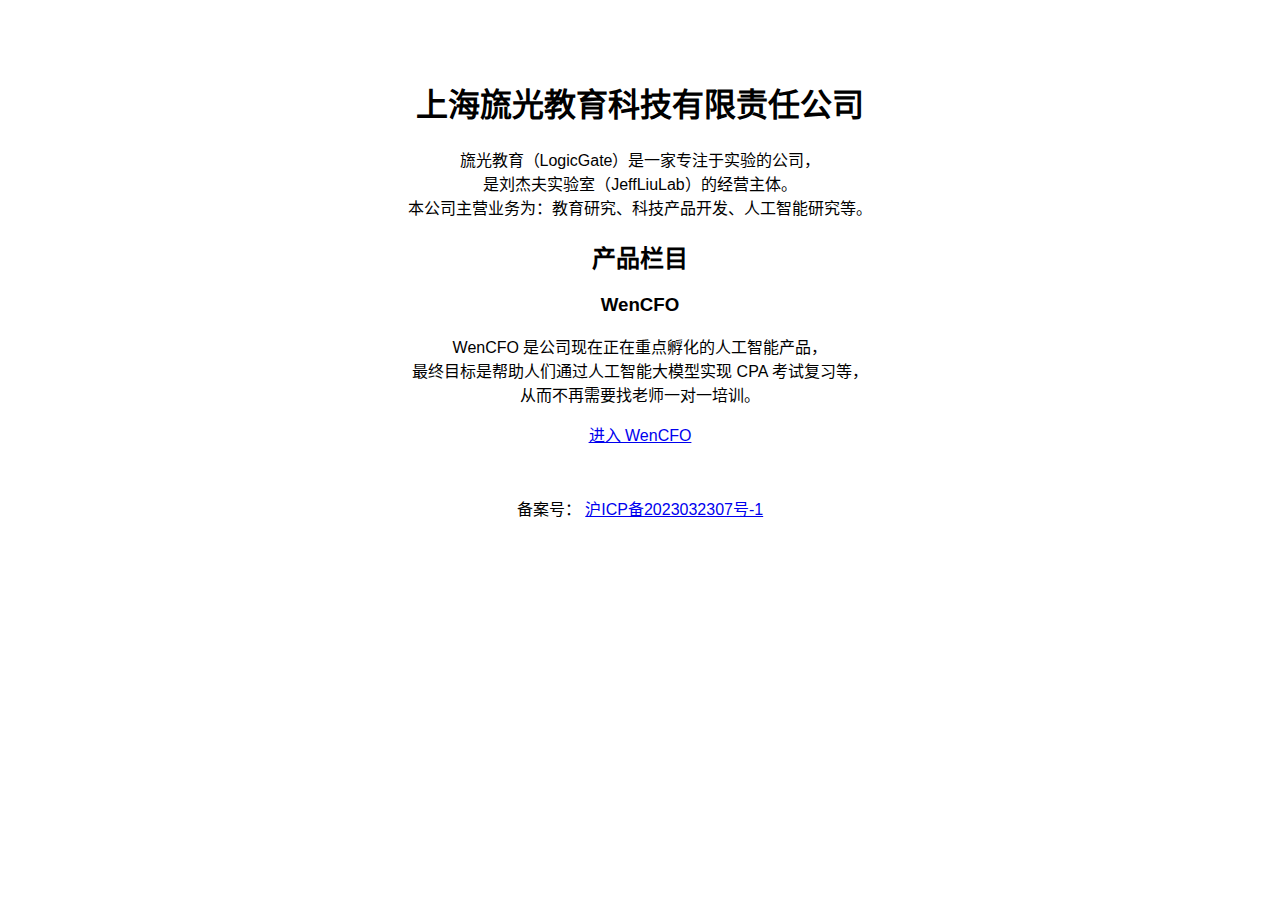
<file: docs/develop_log_docs/V0.1_构建初步工具链/V0.10_最初版本/0323-测试前后端/index.html>
<!DOCTYPE html>
<html lang="zh-CN">
<head>
    <meta charset="UTF-8">
    <title>上海旒光教育科技有限责任公司</title>
</head>
<body style="font-family:Arial; text-align:center; padding-top:50px;">
    <h1>上海旒光教育科技有限责任公司</h1>
    
    <p>
        旒光教育（LogicGate）是一家专注于实验的公司，<br>
        是刘杰夫实验室（JeffLiuLab）的经营主体。<br>
        本公司主营业务为：教育研究、科技产品开发、人工智能研究等。
    </p>

    <h2>产品栏目</h2>
    <h3>WenCFO</h3>
    <p>
        WenCFO 是公司现在正在重点孵化的人工智能产品，<br>
        最终目标是帮助人们通过人工智能大模型实现 CPA 考试复习等，<br>
        从而不再需要找老师一对一培训。
    </p>
    <p>
        <a href="chat.html">进入 WenCFO</a>
    </p>

    <p style="margin-top: 50px;">
        备案号：
        <a href="https://beian.miit.gov.cn/" target="_blank">
            沪ICP备2023032307号-1
        </a>
    </p>
</body>
</html>
</file>
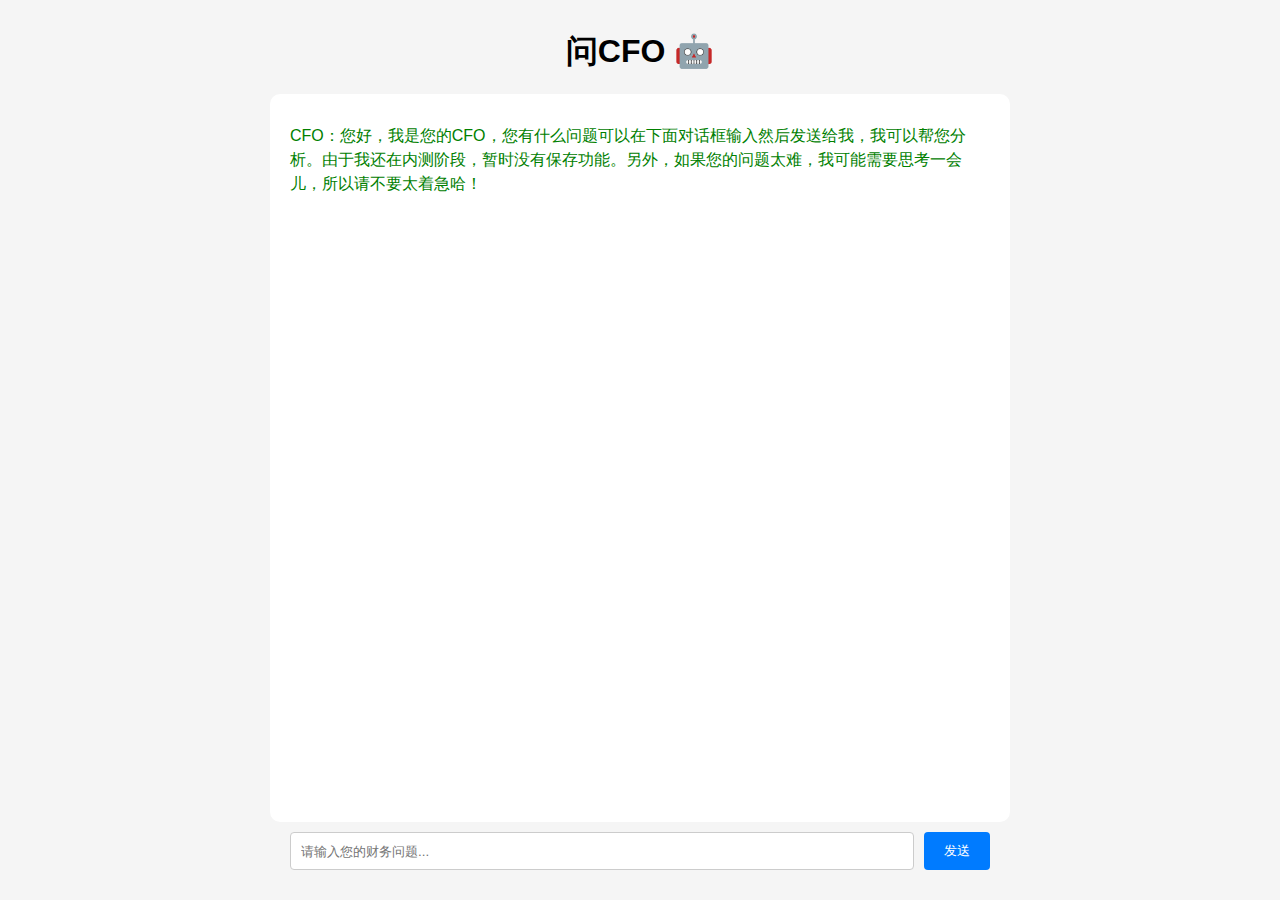
<file: docs/develop_log_docs/V0.1_构建初步工具链/V0.10_最初版本/0412-更换前后端/备份前后端文件/www/index.html>
<!DOCTYPE html>
<html lang="zh">
<head>
  <meta charset="UTF-8">
  <title>问CFO - LogicGate</title>
  <style>
    /* 页面整体样式 */
    body {
      margin: 0;
      padding: 20px;
      background: #f5f5f5;
      font-family: Arial, sans-serif;
      display: flex;
      flex-direction: column;
      align-items: center;    /* 水平居中 */
      height: 100vh;         /* 占满视口高度 */
      box-sizing: border-box;
    }

    /* 标题 */
    h1 {
      margin: 0;
      padding: 10px;
    }

    /* 聊天容器：固定宽度，固定/最大高度，超出滚动 */
    #chatbox {
      width: 80%;
      max-width: 700px;
      background: white;
      border-radius: 10px;
      padding: 20px;
      margin: 10px 0;
      flex: 1;                    /* 占用剩余空间，让输入区固定在底部 */
      overflow-y: auto;           /* 滚动条 */
    }

    /* 消息气泡的简单样式 */
    .msg {
      margin: 10px 0;
      line-height: 1.5;
      word-wrap: break-word;      /* 长内容自动换行 */
    }
    .user {
      text-align: right;
      color: blue;
    }
    .bot {
      text-align: left;
      color: green;
    }

    /* 底部输入区域容器 */
    .input-container {
      width: 80%;
      max-width: 700px;
      display: flex;
      margin-bottom: 10px;
    }

    /* 输入框与按钮样式 */
    input {
      flex: 1;                    /* 输入框自动扩展 */
      padding: 10px;
      border-radius: 4px;
      border: 1px solid #ccc;
      outline: none;
    }
    button {
      margin-left: 10px;
      padding: 10px 20px;
      border-radius: 4px;
      border: none;
      background: #007bff;
      color: #fff;
      cursor: pointer;
    }
    button:hover {
      background: #0056b3;
    }

  </style>
</head>
<body>
  <h1>问CFO 🤖</h1>

  <!-- 聊天框 -->
  <div id="chatbox"></div>

  <!-- 底部输入区域 -->
  <div class="input-container">
    <input id="question" placeholder="请输入您的财务问题..." />
    <button onclick="send()">发送</button>
  </div>

  <script>
    const chatbox = document.getElementById("chatbox");
    const input = document.getElementById("question");

    // 往聊天框里添加一条消息
    function addMessage(content, sender) {
      const div = document.createElement("div");
      div.className = `msg ${sender}`;
      div.innerText = content;
      chatbox.appendChild(div);
      // 保持滚动条在底部
      chatbox.scrollTop = chatbox.scrollHeight;
      return div; // 返回 div 以便后续更新
    }

    // 页面加载后，先显示一条CFO的欢迎话
    window.addEventListener("DOMContentLoaded", () => {
      addMessage(
        "CFO：您好，我是您的CFO，您有什么问题可以在下面对话框输入然后发送给我，我可以帮您分析。由于我还在内测阶段，暂时没有保存功能。另外，如果您的问题太难，我可能需要思考一会儿，所以请不要太着急哈！",
        "bot"
      );
    });

    // 发送消息
    async function send() {
      const q = input.value.trim();
      if (!q) return;

      // 显示用户消息
      addMessage("你：" + q, "user");
      input.value = "";

      // 先插入空的 bot 消息，后面逐字填充
      const botDiv = addMessage("CFO：", "bot");

      try {
        // 如果是本地开发:
        // const res = await fetch("http://127.0.0.1:8000/api/chat", {
        // 如果是上线:
        // const res = await fetch("/api/chat", {
        const res = await fetch("http://127.0.0.1:8000/api/chat", {
          method: "POST",
          headers: { "Content-Type": "application/json" },
          body: JSON.stringify({ question: q })
        });

        const reader = res.body.getReader();
        const decoder = new TextDecoder("utf-8");
        let result = "";

        while (true) {
          const { done, value } = await reader.read();
          if (done) break;
          const chunk = decoder.decode(value, { stream: true });
          result += chunk;
          botDiv.innerText = "CFO：" + result;
          // 保持滚动条在底部
          chatbox.scrollTop = chatbox.scrollHeight;
        }
      } catch (err) {
        botDiv.innerText = "CFO：出错了，请稍后再试。";
      }
    }

    // 回车发送
    input.addEventListener("keydown", function (e) {
      if (e.key === "Enter" && !e.shiftKey) {
        e.preventDefault();
        send();
      }
    });
  </script>
</body>
</html>
</file>
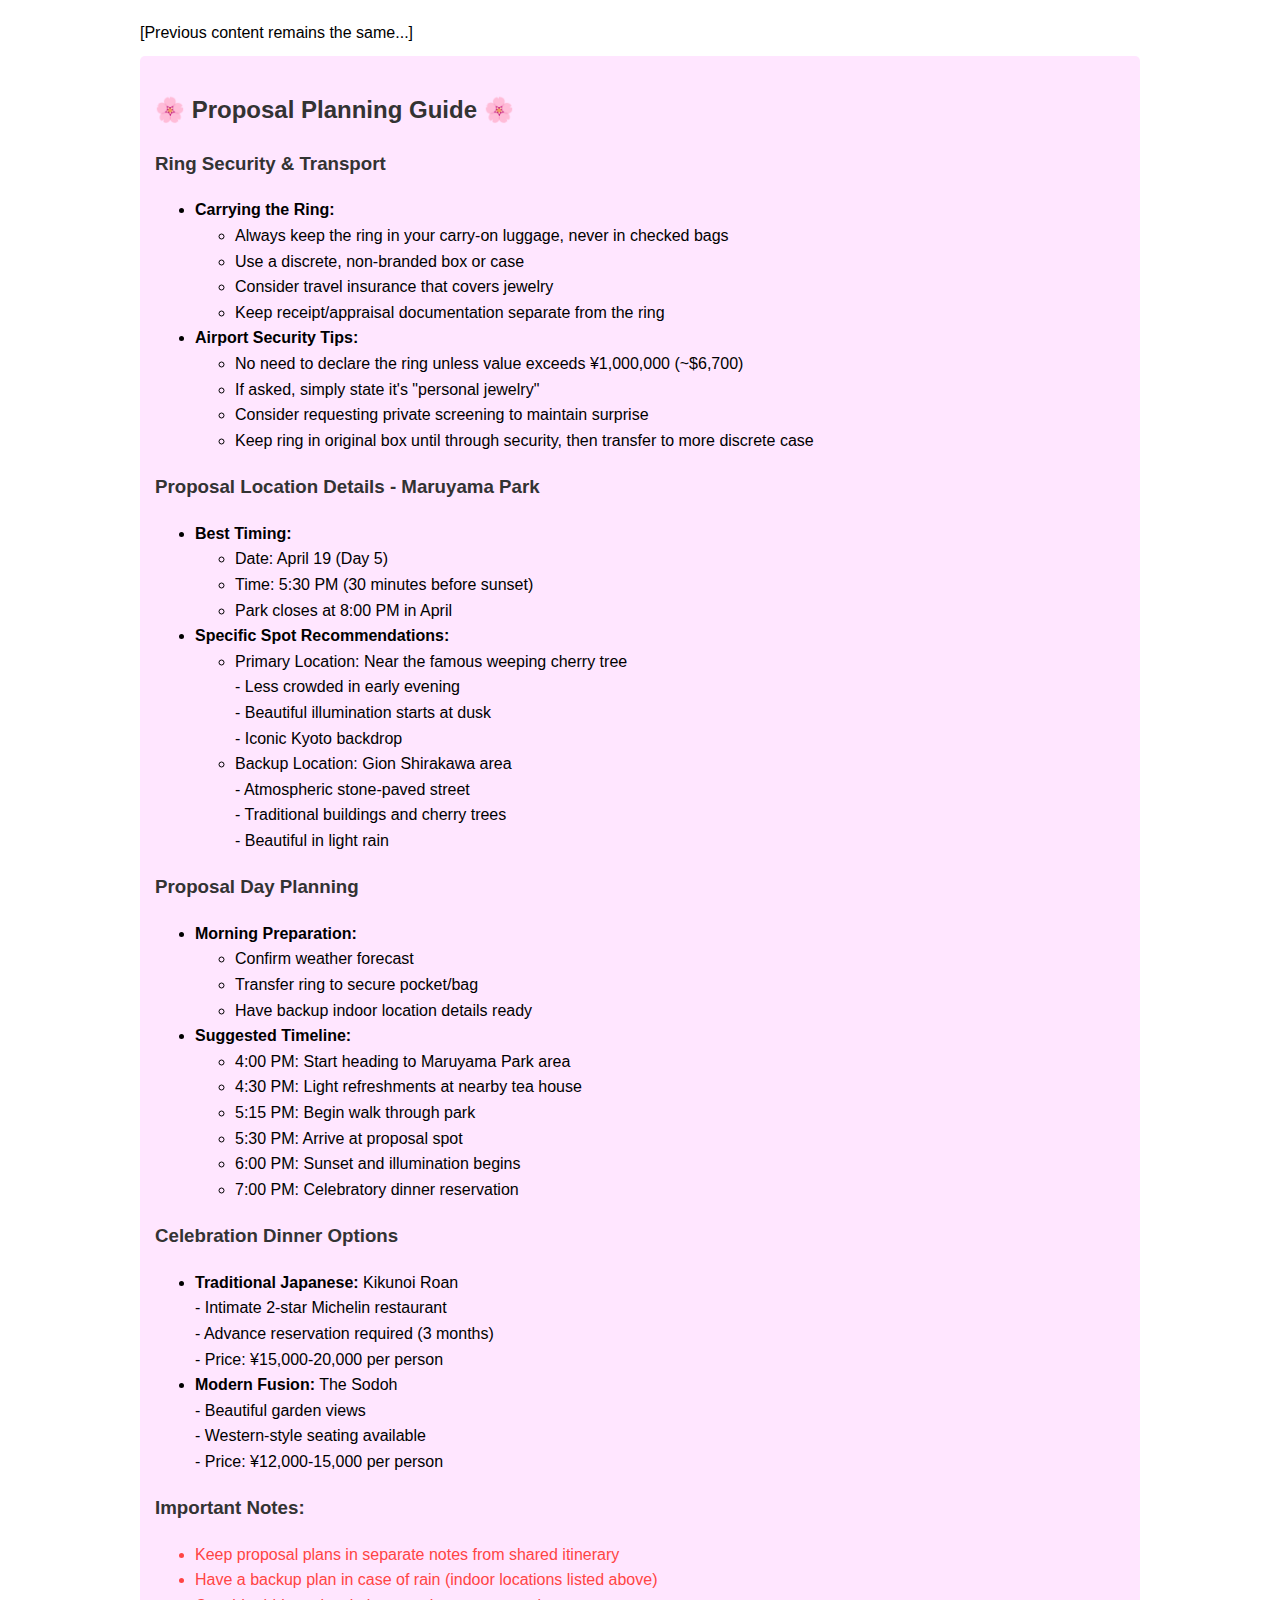
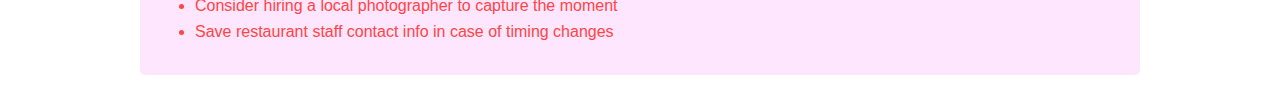
<file: open_manus/examples/use_case/japan-travel-plan/japan_travel_handbook.html>
<!DOCTYPE html>
<html lang="en">
<head>
    <meta charset="UTF-8">
    <meta name="viewport" content="width=device-width, initial-scale=1.0">
    <title>Japan Travel Handbook - April 15-23, 2024</title>
    <style>
        body { font-family: Arial, sans-serif; line-height: 1.6; margin: 0; padding: 20px; }
        .container { max-width: 1000px; margin: 0 auto; }
        h1, h2, h3 { color: #333; }
        .day-item { background: #f9f9f9; padding: 15px; margin: 10px 0; border-radius: 5px; }
        .important-note { background: #ffe6e6; padding: 10px; border-radius: 5px; }
        .phrase-table { width: 100%; border-collapse: collapse; }
        .phrase-table td, .phrase-table th { border: 1px solid #ddd; padding: 8px; }
        .proposal-spot { background: #e6ffe6; padding: 15px; margin: 10px 0; border-radius: 5px; }
        .flight-info { background: #e6f3ff; padding: 15px; margin: 10px 0; border-radius: 5px; }
        .checklist { background: #fff3e6; padding: 15px; margin: 10px 0; border-radius: 5px; }
        .hotels { background: #e6e6ff; padding: 15px; margin: 10px 0; border-radius: 5px; }
        .proposal-plan { background: #ffe6ff; padding: 15px; margin: 10px 0; border-radius: 5px; }
        .checkbox-list li { list-style-type: none; margin-bottom: 8px; }
        .checkbox-list li:before { content: "☐ "; }
        .warning { color: #ff4444; }
    </style>
</head>
<body>
    <div class="container">
        [Previous content remains the same...]

        <div class="proposal-plan">
            <h2>🌸 Proposal Planning Guide 🌸</h2>

            <h3>Ring Security & Transport</h3>
            <ul>
                <li><strong>Carrying the Ring:</strong>
                    <ul>
                        <li>Always keep the ring in your carry-on luggage, never in checked bags</li>
                        <li>Use a discrete, non-branded box or case</li>
                        <li>Consider travel insurance that covers jewelry</li>
                        <li>Keep receipt/appraisal documentation separate from the ring</li>
                    </ul>
                </li>
                <li><strong>Airport Security Tips:</strong>
                    <ul>
                        <li>No need to declare the ring unless value exceeds ¥1,000,000 (~$6,700)</li>
                        <li>If asked, simply state it's "personal jewelry"</li>
                        <li>Consider requesting private screening to maintain surprise</li>
                        <li>Keep ring in original box until through security, then transfer to more discrete case</li>
                    </ul>
                </li>
            </ul>

            <h3>Proposal Location Details - Maruyama Park</h3>
            <ul>
                <li><strong>Best Timing:</strong>
                    <ul>
                        <li>Date: April 19 (Day 5)</li>
                        <li>Time: 5:30 PM (30 minutes before sunset)</li>
                        <li>Park closes at 8:00 PM in April</li>
                    </ul>
                </li>
                <li><strong>Specific Spot Recommendations:</strong>
                    <ul>
                        <li>Primary Location: Near the famous weeping cherry tree
                            <br>- Less crowded in early evening
                            <br>- Beautiful illumination starts at dusk
                            <br>- Iconic Kyoto backdrop
                        </li>
                        <li>Backup Location: Gion Shirakawa area
                            <br>- Atmospheric stone-paved street
                            <br>- Traditional buildings and cherry trees
                            <br>- Beautiful in light rain
                        </li>
                    </ul>
                </li>
            </ul>

            <h3>Proposal Day Planning</h3>
            <ul>
                <li><strong>Morning Preparation:</strong>
                    <ul>
                        <li>Confirm weather forecast</li>
                        <li>Transfer ring to secure pocket/bag</li>
                        <li>Have backup indoor location details ready</li>
                    </ul>
                </li>
                <li><strong>Suggested Timeline:</strong>
                    <ul>
                        <li>4:00 PM: Start heading to Maruyama Park area</li>
                        <li>4:30 PM: Light refreshments at nearby tea house</li>
                        <li>5:15 PM: Begin walk through park</li>
                        <li>5:30 PM: Arrive at proposal spot</li>
                        <li>6:00 PM: Sunset and illumination begins</li>
                        <li>7:00 PM: Celebratory dinner reservation</li>
                    </ul>
                </li>
            </ul>

            <h3>Celebration Dinner Options</h3>
            <ul>
                <li><strong>Traditional Japanese:</strong> Kikunoi Roan
                    <br>- Intimate 2-star Michelin restaurant
                    <br>- Advance reservation required (3 months)
                    <br>- Price: ¥15,000-20,000 per person
                </li>
                <li><strong>Modern Fusion:</strong> The Sodoh
                    <br>- Beautiful garden views
                    <br>- Western-style seating available
                    <br>- Price: ¥12,000-15,000 per person
                </li>
            </ul>

            <div class="warning">
                <h3>Important Notes:</h3>
                <ul>
                    <li>Keep proposal plans in separate notes from shared itinerary</li>
                    <li>Have a backup plan in case of rain (indoor locations listed above)</li>
                    <li>Consider hiring a local photographer to capture the moment</li>
                    <li>Save restaurant staff contact info in case of timing changes</li>
                </ul>
            </div>
        </div>
    </div>
</body>
</html>
</file>
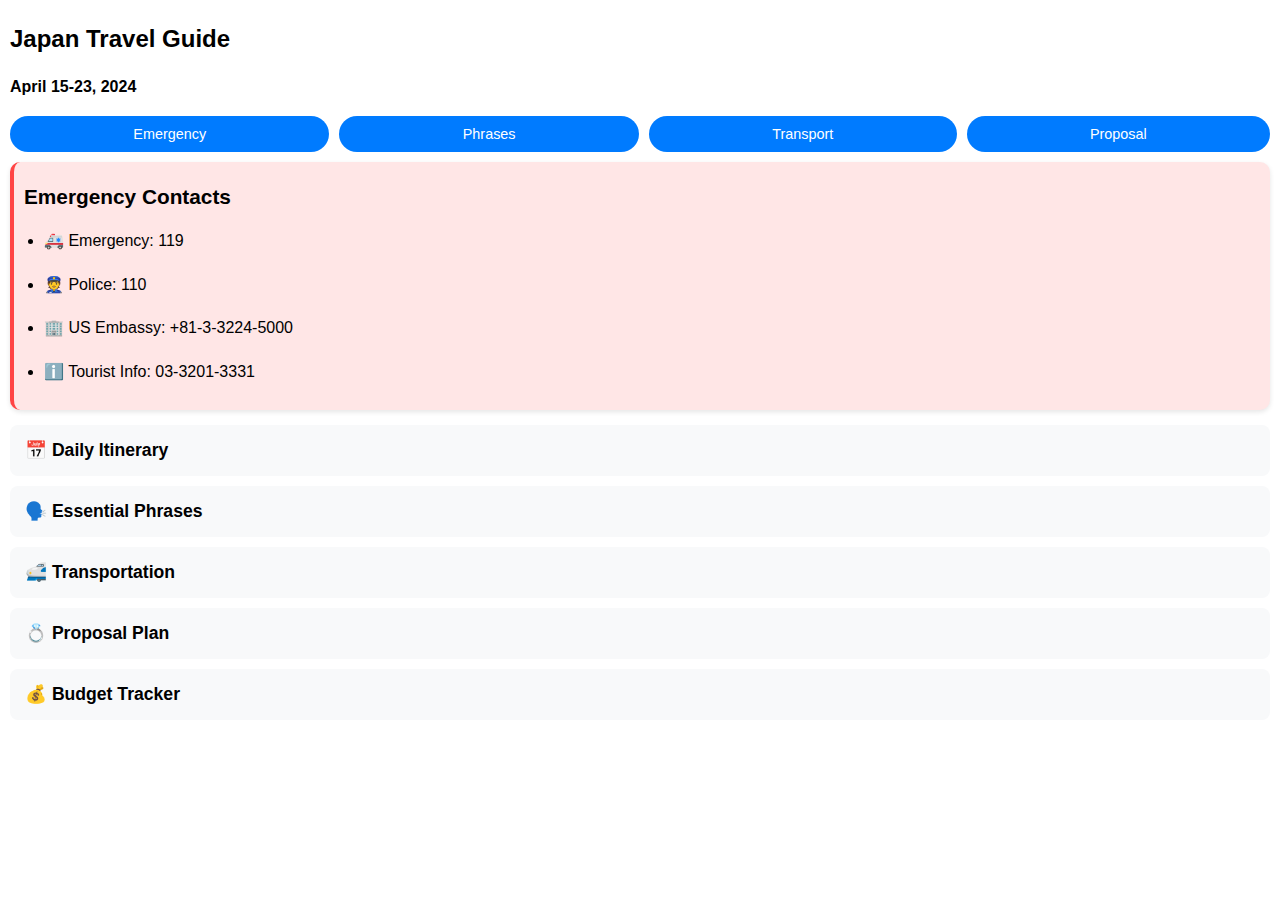
<file: open_manus/examples/use_case/japan-travel-plan/japan_travel_handbook_mobile.html>
<!DOCTYPE html>
<html lang="en">
<head>
    <meta charset="UTF-8">
    <meta name="viewport" content="width=device-width, initial-scale=1.0, maximum-scale=1.0, user-scalable=no">
    <title>Japan Travel Guide (Mobile)</title>
    <style>
        * { box-sizing: border-box; }

        body {
            font-family: -apple-system, BlinkMacSystemFont, 'Segoe UI', Roboto, Oxygen, Ubuntu, sans-serif;
            margin: 0;
            padding: 10px;
            line-height: 1.6;
            font-size: 16px;
        }
        .container {
            max-width: 100%;
            margin: 0 auto;
        }
        h1 { font-size: 1.5em; margin: 10px 0; }
        h2 { font-size: 1.3em; margin: 8px 0; }
        h3 { font-size: 1.1em; margin: 6px 0; }

        /* Mobile-friendly cards */
        .card {
            background: #fff;
            border-radius: 10px;
            box-shadow: 0 2px 5px rgba(0,0,0,0.1);
            margin: 10px 0;
            padding: 15px;
        }

        /* Collapsible sections */
        .collapsible {
            background: #f8f9fa;
            border: none;
            border-radius: 8px;
            width: 100%;
            padding: 15px;
            text-align: left;
            font-size: 1.1em;
            font-weight: bold;
            cursor: pointer;
            margin: 5px 0;
        }

        .content {
            display: none;
            padding: 10px;
        }

        .active {
            background: #e9ecef;
        }

        /* Mobile-friendly tables */
        .table-wrapper {
            overflow-x: auto;
            margin: 10px 0;
        }
        table {
            width: 100%;
            border-collapse: collapse;
            min-width: 300px;
        }
        th, td {
            padding: 10px;
            border: 1px solid #ddd;
            text-align: left;
        }
        th {
            background: #f8f9fa;
        }

        /* Touch-friendly lists */
        ul, ol {
            padding-left: 20px;
            margin: 10px 0;
        }
        li {
            margin: 8px 0;
            padding: 5px 0;
        }

        /* Emergency info styling */
        .emergency {
            background: #ffe6e6;
            border-left: 4px solid #ff4444;
            padding: 10px;
            margin: 10px 0;
        }

        /* Quick access buttons */
        .quick-access {
            display: flex;
            flex-wrap: wrap;
            gap: 10px;
            margin: 10px 0;
        }
        .quick-btn {
            background: #007bff;
            color: white;
            border: none;
            border-radius: 20px;
            padding: 10px 20px;
            font-size: 0.9em;
            cursor: pointer;
            flex: 1 1 auto;
            text-align: center;
            min-width: 120px;
        }

        /* Dark mode support */
        @media (prefers-color-scheme: dark) {
            body {
                background: #1a1a1a;
                color: #fff;
            }
            .card {
                background: #2d2d2d;
            }
            .collapsible {
                background: #333;
                color: #fff;
            }
            .active {
                background: #404040;
            }
            th {
                background: #333;
            }
            td, th {
                border-color: #404040;
            }
        }
    </style>
</head>
<body>
    <div class="container">
        <h1>Japan Travel Guide</h1>
        <p><strong>April 15-23, 2024</strong></p>

        <div class="quick-access">
            <button class="quick-btn" onclick="showSection('emergency')">Emergency</button>
            <button class="quick-btn" onclick="showSection('phrases')">Phrases</button>
            <button class="quick-btn" onclick="showSection('transport')">Transport</button>
            <button class="quick-btn" onclick="showSection('proposal')">Proposal</button>
        </div>

        <div class="emergency card" id="emergency">
            <h2>Emergency Contacts</h2>
            <ul>
                <li>🚑 Emergency: 119</li>
                <li>👮 Police: 110</li>
                <li>🏢 US Embassy: +81-3-3224-5000</li>
                <li>ℹ️ Tourist Info: 03-3201-3331</li>
            </ul>
        </div>

        <button class="collapsible">📅 Daily Itinerary</button>
        <div class="content">
            <div class="table-wrapper">
                <table>
                    <tr><th>Date</th><th>Location</th><th>Activities</th></tr>
                    <tr><td>Apr 15</td><td>Tokyo</td><td>Arrival, Shinjuku</td></tr>
                    <tr><td>Apr 16</td><td>Tokyo</td><td>Meiji, Harajuku, Senso-ji</td></tr>
                    <tr><td>Apr 17</td><td>Tokyo</td><td>Tea Ceremony, Budokan</td></tr>
                    <tr><td>Apr 18</td><td>Kyoto</td><td>Travel, Kinkaku-ji</td></tr>
                    <tr><td>Apr 19</td><td>Kyoto</td><td>Fushimi Inari, Proposal</td></tr>
                    <tr><td>Apr 20</td><td>Nara</td><td>Deer Park, Temples</td></tr>
                    <tr><td>Apr 21</td><td>Tokyo</td><td>Return, Bay Cruise</td></tr>
                </table>
            </div>
        </div>

        <button class="collapsible">🗣️ Essential Phrases</button>
        <div class="content">
            <div class="table-wrapper">
                <table>
                    <tr><th>English</th><th>Japanese</th></tr>
                    <tr><td>Thank you</td><td>ありがとう</td></tr>
                    <tr><td>Excuse me</td><td>すみません</td></tr>
                    <tr><td>Please</td><td>お願いします</td></tr>
                    <tr><td>Where is...</td><td>...はどこですか</td></tr>
                    <tr><td>Help!</td><td>助けて!</td></tr>
                </table>
            </div>
        </div>

        <button class="collapsible">🚅 Transportation</button>
        <div class="content">
            <div class="card">
                <h3>Key Routes</h3>
                <ul>
                    <li>Tokyo-Kyoto: 2h15m</li>
                    <li>Kyoto-Nara: 45m</li>
                    <li>Last trains: ~midnight</li>
                </ul>
                <p><strong>JR Pass:</strong> Activate April 15</p>
            </div>
        </div>

        <button class="collapsible">💍 Proposal Plan</button>
        <div class="content">
            <div class="card">
                <h3>April 19 Timeline</h3>
                <ul>
                    <li>4:00 PM: Head to Maruyama Park</li>
                    <li>5:30 PM: Arrive at spot</li>
                    <li>7:00 PM: Dinner at Kikunoi Roan</li>
                </ul>
                <p><strong>Backup:</strong> Gion Shirakawa area</p>
            </div>
        </div>

        <button class="collapsible">💰 Budget Tracker</button>
        <div class="content">
            <div class="table-wrapper">
                <table>
                    <tr><th>Item</th><th>Budget</th></tr>
                    <tr><td>Hotels</td><td>$1500-2000</td></tr>
                    <tr><td>Transport</td><td>$600-800</td></tr>
                    <tr><td>Food</td><td>$800-1000</td></tr>
                    <tr><td>Activities</td><td>$600-800</td></tr>
                    <tr><td>Shopping</td><td>$500-400</td></tr>
                </table>
            </div>
        </div>
    </div>

    <script>
        // Add click handlers for collapsible sections
        var coll = document.getElementsByClassName("collapsible");
        for (var i = 0; i < coll.length; i++) {
            coll[i].addEventListener("click", function() {
                this.classList.toggle("active");
                var content = this.nextElementSibling;
                if (content.style.display === "block") {
                    content.style.display = "none";
                } else {
                    content.style.display = "block";
                }
            });
        }

        // Function to show specific section
        function showSection(id) {
            document.getElementById(id).scrollIntoView({
                behavior: 'smooth'
            });
        }
    </script>
</body>
</html>
</file>
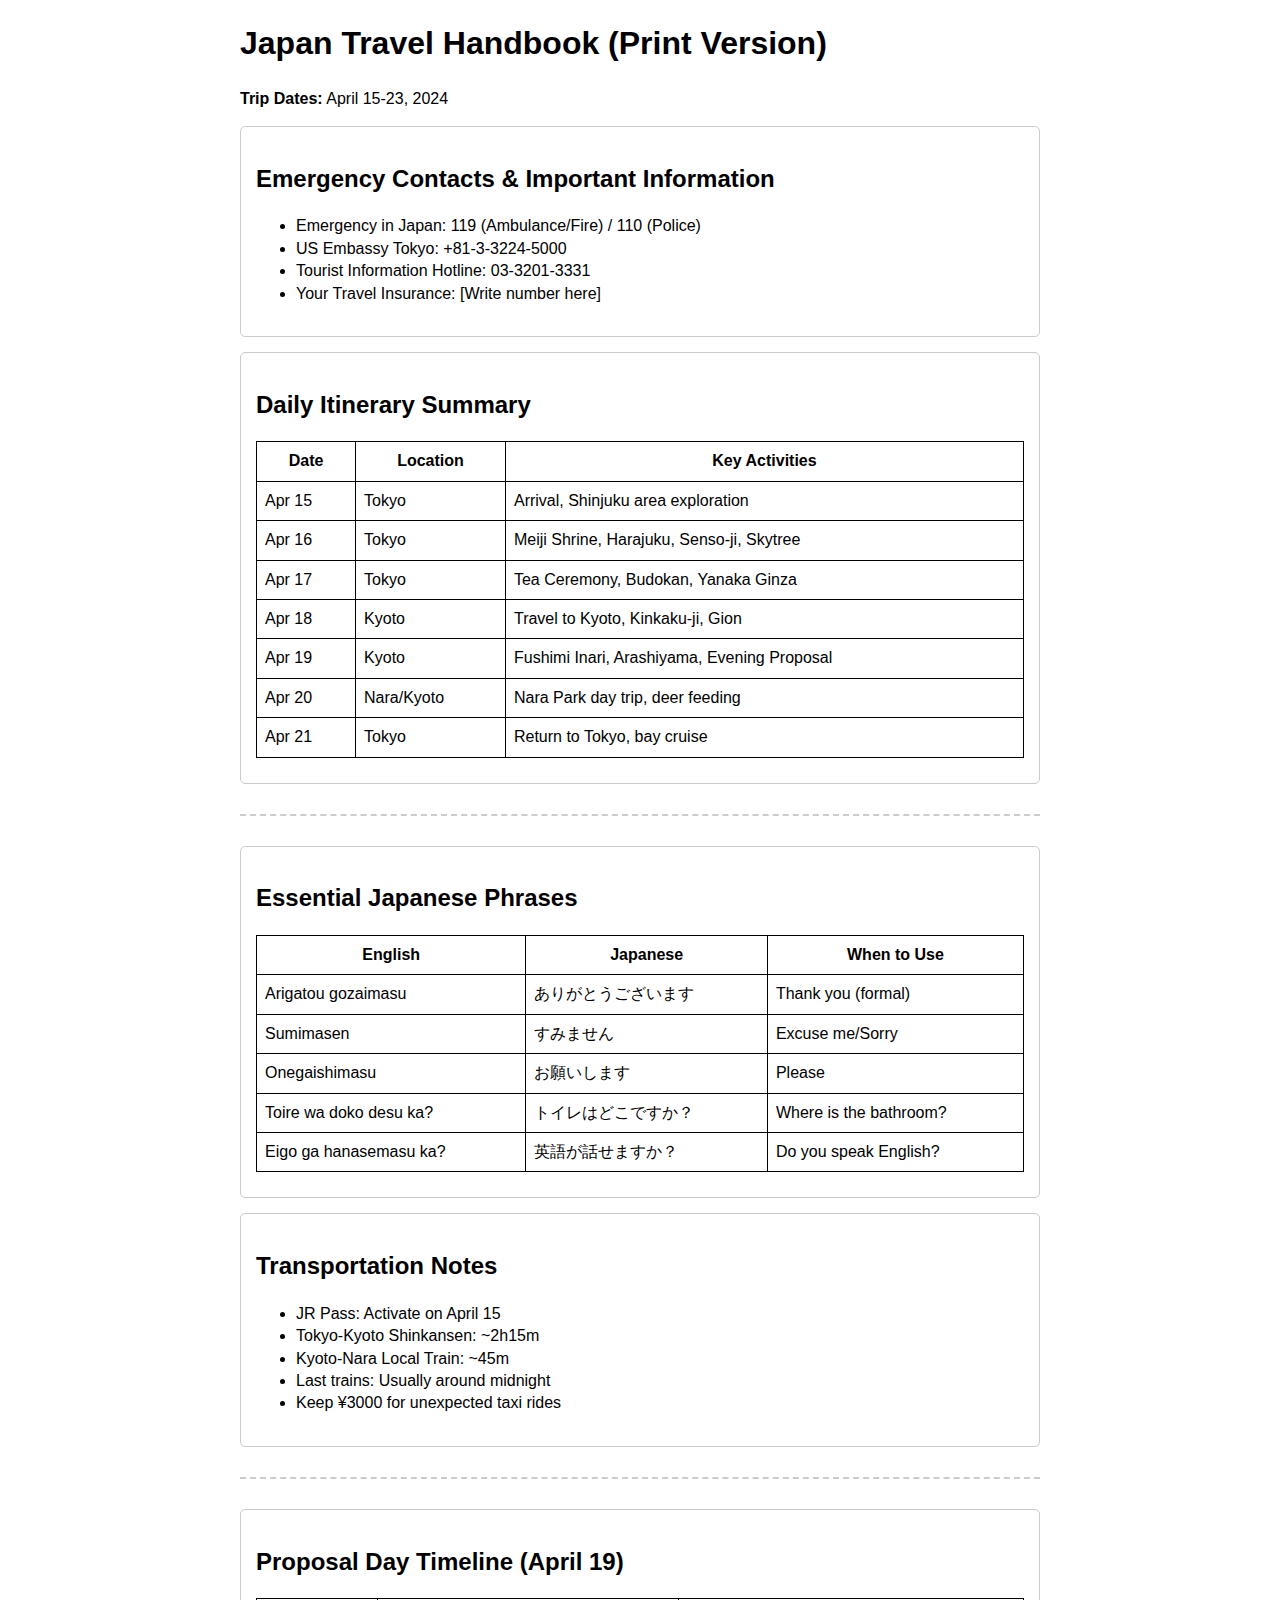
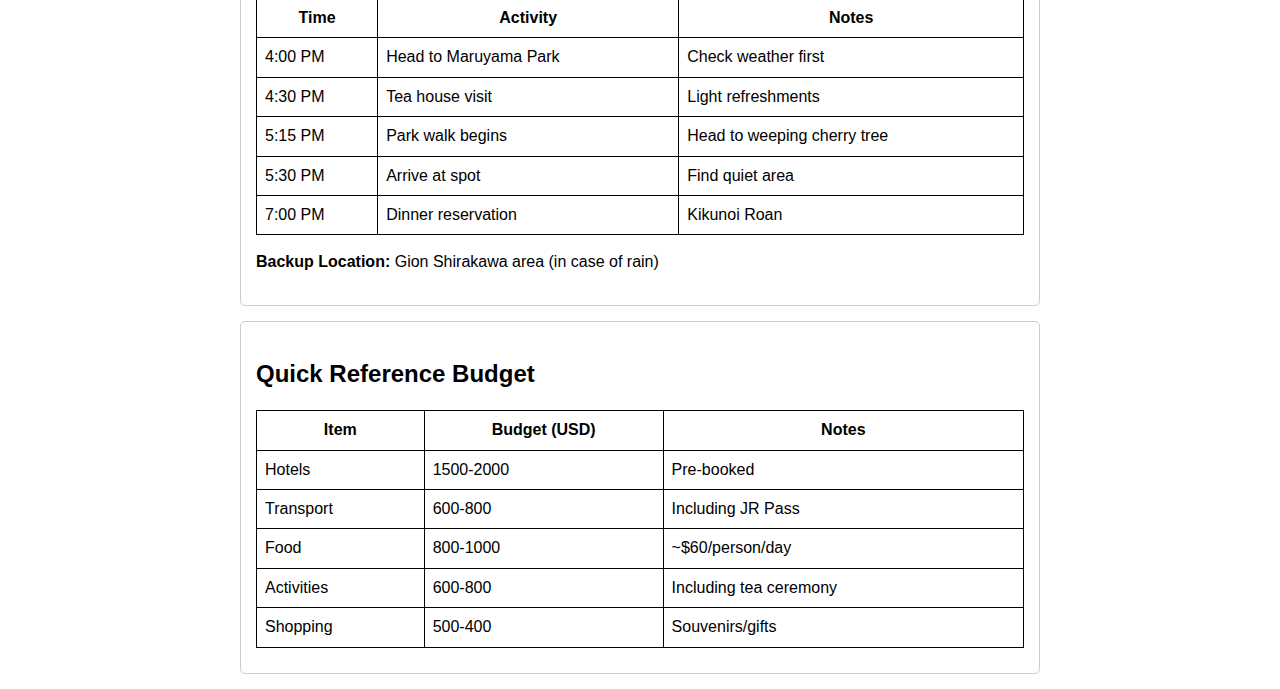
<file: open_manus/examples/use_case/japan-travel-plan/japan_travel_handbook_print.html>
<!DOCTYPE html>
<html lang="en">
<head>
    <meta charset="UTF-8">
    <title>Japan Travel Handbook (Print Version) - April 15-23, 2024</title>
    <style>
        @media print {
            body {
                font-family: Arial, sans-serif;
                font-size: 11pt;
                line-height: 1.4;
                margin: 0.5in;
            }
            h1 { font-size: 16pt; }
            h2 { font-size: 14pt; }
            h3 { font-size: 12pt; }

            .section {
                margin: 10px 0;
                padding: 5px;
                border: 1px solid #ccc;
                page-break-inside: avoid;
            }
            .no-break {
                page-break-inside: avoid;
            }

            table {
                border-collapse: collapse;
                width: 100%;
                margin: 10px 0;
            }
            td, th {
                border: 1px solid #000;
                padding: 4px;
                font-size: 10pt;
            }
            ul, ol {
                margin: 5px 0;
                padding-left: 20px;
            }
            li {
                margin: 3px 0;
            }
            .page-break {
                page-break-before: always;
            }
        }
        /* Screen styles */
        body {
            font-family: Arial, sans-serif;
            line-height: 1.4;
            margin: 20px;
            max-width: 800px;
            margin: 0 auto;
        }

        .section {
            margin: 15px 0;
            padding: 15px;
            border: 1px solid #ccc;
            border-radius: 5px;
        }

        table {
            border-collapse: collapse;
            width: 100%;
            margin: 10px 0;
        }
        td, th {
            border: 1px solid #000;
            padding: 8px;
        }
        @media screen {
            .page-break {
                margin: 30px 0;
                border-top: 2px dashed #ccc;
            }
        }
    </style>
</head>
<body>
    <h1>Japan Travel Handbook (Print Version)</h1>
    <p><strong>Trip Dates:</strong> April 15-23, 2024</p>

    <div class="section">
        <h2>Emergency Contacts & Important Information</h2>
        <ul>
            <li>Emergency in Japan: 119 (Ambulance/Fire) / 110 (Police)</li>
            <li>US Embassy Tokyo: +81-3-3224-5000</li>
            <li>Tourist Information Hotline: 03-3201-3331</li>
            <li>Your Travel Insurance: [Write number here]</li>
        </ul>
    </div>

    <div class="section">
        <h2>Daily Itinerary Summary</h2>
        <table>
            <tr><th>Date</th><th>Location</th><th>Key Activities</th></tr>
            <tr><td>Apr 15</td><td>Tokyo</td><td>Arrival, Shinjuku area exploration</td></tr>
            <tr><td>Apr 16</td><td>Tokyo</td><td>Meiji Shrine, Harajuku, Senso-ji, Skytree</td></tr>
            <tr><td>Apr 17</td><td>Tokyo</td><td>Tea Ceremony, Budokan, Yanaka Ginza</td></tr>
            <tr><td>Apr 18</td><td>Kyoto</td><td>Travel to Kyoto, Kinkaku-ji, Gion</td></tr>
            <tr><td>Apr 19</td><td>Kyoto</td><td>Fushimi Inari, Arashiyama, Evening Proposal</td></tr>
            <tr><td>Apr 20</td><td>Nara/Kyoto</td><td>Nara Park day trip, deer feeding</td></tr>
            <tr><td>Apr 21</td><td>Tokyo</td><td>Return to Tokyo, bay cruise</td></tr>
        </table>
    </div>

    <div class="page-break"></div>

    <div class="section">
        <h2>Essential Japanese Phrases</h2>
        <table>
            <tr><th>English</th><th>Japanese</th><th>When to Use</th></tr>
            <tr><td>Arigatou gozaimasu</td><td>ありがとうございます</td><td>Thank you (formal)</td></tr>
            <tr><td>Sumimasen</td><td>すみません</td><td>Excuse me/Sorry</td></tr>
            <tr><td>Onegaishimasu</td><td>お願いします</td><td>Please</td></tr>
            <tr><td>Toire wa doko desu ka?</td><td>トイレはどこですか？</td><td>Where is the bathroom?</td></tr>
            <tr><td>Eigo ga hanasemasu ka?</td><td>英語が話せますか？</td><td>Do you speak English?</td></tr>
        </table>
    </div>

    <div class="section">
        <h2>Transportation Notes</h2>
        <ul>
            <li>JR Pass: Activate on April 15</li>
            <li>Tokyo-Kyoto Shinkansen: ~2h15m</li>
            <li>Kyoto-Nara Local Train: ~45m</li>
            <li>Last trains: Usually around midnight</li>
            <li>Keep ¥3000 for unexpected taxi rides</li>
        </ul>
    </div>

    <div class="page-break"></div>

    <div class="section no-break">
        <h2>Proposal Day Timeline (April 19)</h2>
        <table>
            <tr><th>Time</th><th>Activity</th><th>Notes</th></tr>
            <tr><td>4:00 PM</td><td>Head to Maruyama Park</td><td>Check weather first</td></tr>
            <tr><td>4:30 PM</td><td>Tea house visit</td><td>Light refreshments</td></tr>
            <tr><td>5:15 PM</td><td>Park walk begins</td><td>Head to weeping cherry tree</td></tr>
            <tr><td>5:30 PM</td><td>Arrive at spot</td><td>Find quiet area</td></tr>
            <tr><td>7:00 PM</td><td>Dinner reservation</td><td>Kikunoi Roan</td></tr>
        </table>
        <p><strong>Backup Location:</strong> Gion Shirakawa area (in case of rain)</p>
    </div>

    <div class="section">
        <h2>Quick Reference Budget</h2>
        <table>
            <tr><th>Item</th><th>Budget (USD)</th><th>Notes</th></tr>
            <tr><td>Hotels</td><td>1500-2000</td><td>Pre-booked</td></tr>
            <tr><td>Transport</td><td>600-800</td><td>Including JR Pass</td></tr>
            <tr><td>Food</td><td>800-1000</td><td>~$60/person/day</td></tr>
            <tr><td>Activities</td><td>600-800</td><td>Including tea ceremony</td></tr>
            <tr><td>Shopping</td><td>500-400</td><td>Souvenirs/gifts</td></tr>
        </table>
    </div>
</body>
</html>
</file>
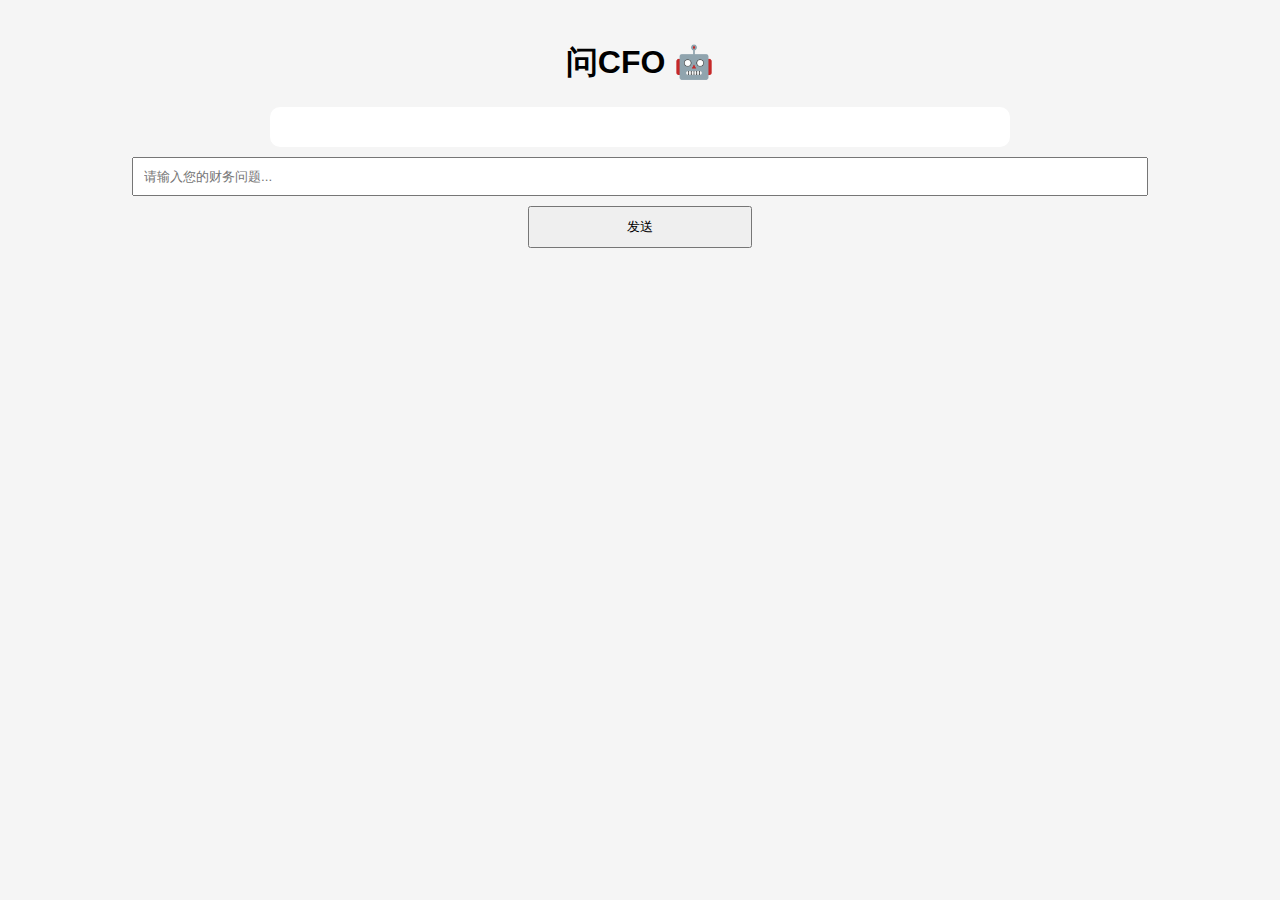
<file: docs/develop_log_docs/V0.1_构建初步工具链/V0.10_最初版本/0323-测试前后端/chat.html>
<!DOCTYPE html>
<html lang="zh">
<head>
  <meta charset="UTF-8">
  <title>问CFO - LogicGate</title>
  <style>
    body { font-family: Arial; margin: 0; padding: 20px; background: #f5f5f5; }
    h1 { text-align: center; }
    #chatbox { max-width: 700px; margin: auto; background: white; padding: 20px; border-radius: 10px; }
    .msg { margin: 10px 0; }
    .user { text-align: right; color: blue; }
    .bot { text-align: left; color: green; }
    input, button { padding: 10px; margin-top: 10px; width: 80%; }
    button { width: 18%; }
  </style>
</head>
<body>
  <h1>问CFO 🤖</h1>
  <div id="chatbox"></div>
  <div style="text-align:center;">
    <input id="question" placeholder="请输入您的财务问题..." />
    <button onclick="send()">发送</button>
  </div>
  <script>
    const chatbox = document.getElementById("chatbox");
    const input = document.getElementById("question");
  
    function addMessage(content, sender) {
      const div = document.createElement("div");
      div.className = `msg ${sender}`;
      div.innerText = content;
      chatbox.appendChild(div);
      chatbox.scrollTop = chatbox.scrollHeight;
      return div; // 返回 div 以便更新内容
    }
  
    async function send() {
      const q = input.value.trim();
      if (!q) return;
  
      const userDiv = addMessage("你：" + q, "user");
      input.value = "";
  
      const botDiv = addMessage("CFO：", "bot");  // 先插入空的 div
  
      try {
        // 上线的话要用这行： const res = await fetch("/api/chat", {
        // 改成下面这个是为了用绝对地址，这样本地开发就不用使用nginx反代了
        const res = await fetch("http://127.0.0.1:8000/api/chat", {    
          method: "POST",
          headers: { "Content-Type": "application/json" },
          body: JSON.stringify({ question: q })
        });
  
        const reader = res.body.getReader();
        const decoder = new TextDecoder("utf-8");
        let result = "";
  
        while (true) {
          const { done, value } = await reader.read();
          if (done) break;
          const chunk = decoder.decode(value, { stream: true });
          result += chunk;
          botDiv.innerText = "CFO：" + result;
        }
  
      } catch (err) {
        botDiv.innerText = "CFO：出错了，请稍后再试。";
      }
    }
  
    // ✅ 回车发送
    input.addEventListener("keydown", function (e) {
      if (e.key === "Enter" && !e.shiftKey) {
        e.preventDefault();
        send();
      }
    });
  </script>
  
</body>
</html>
</file>
